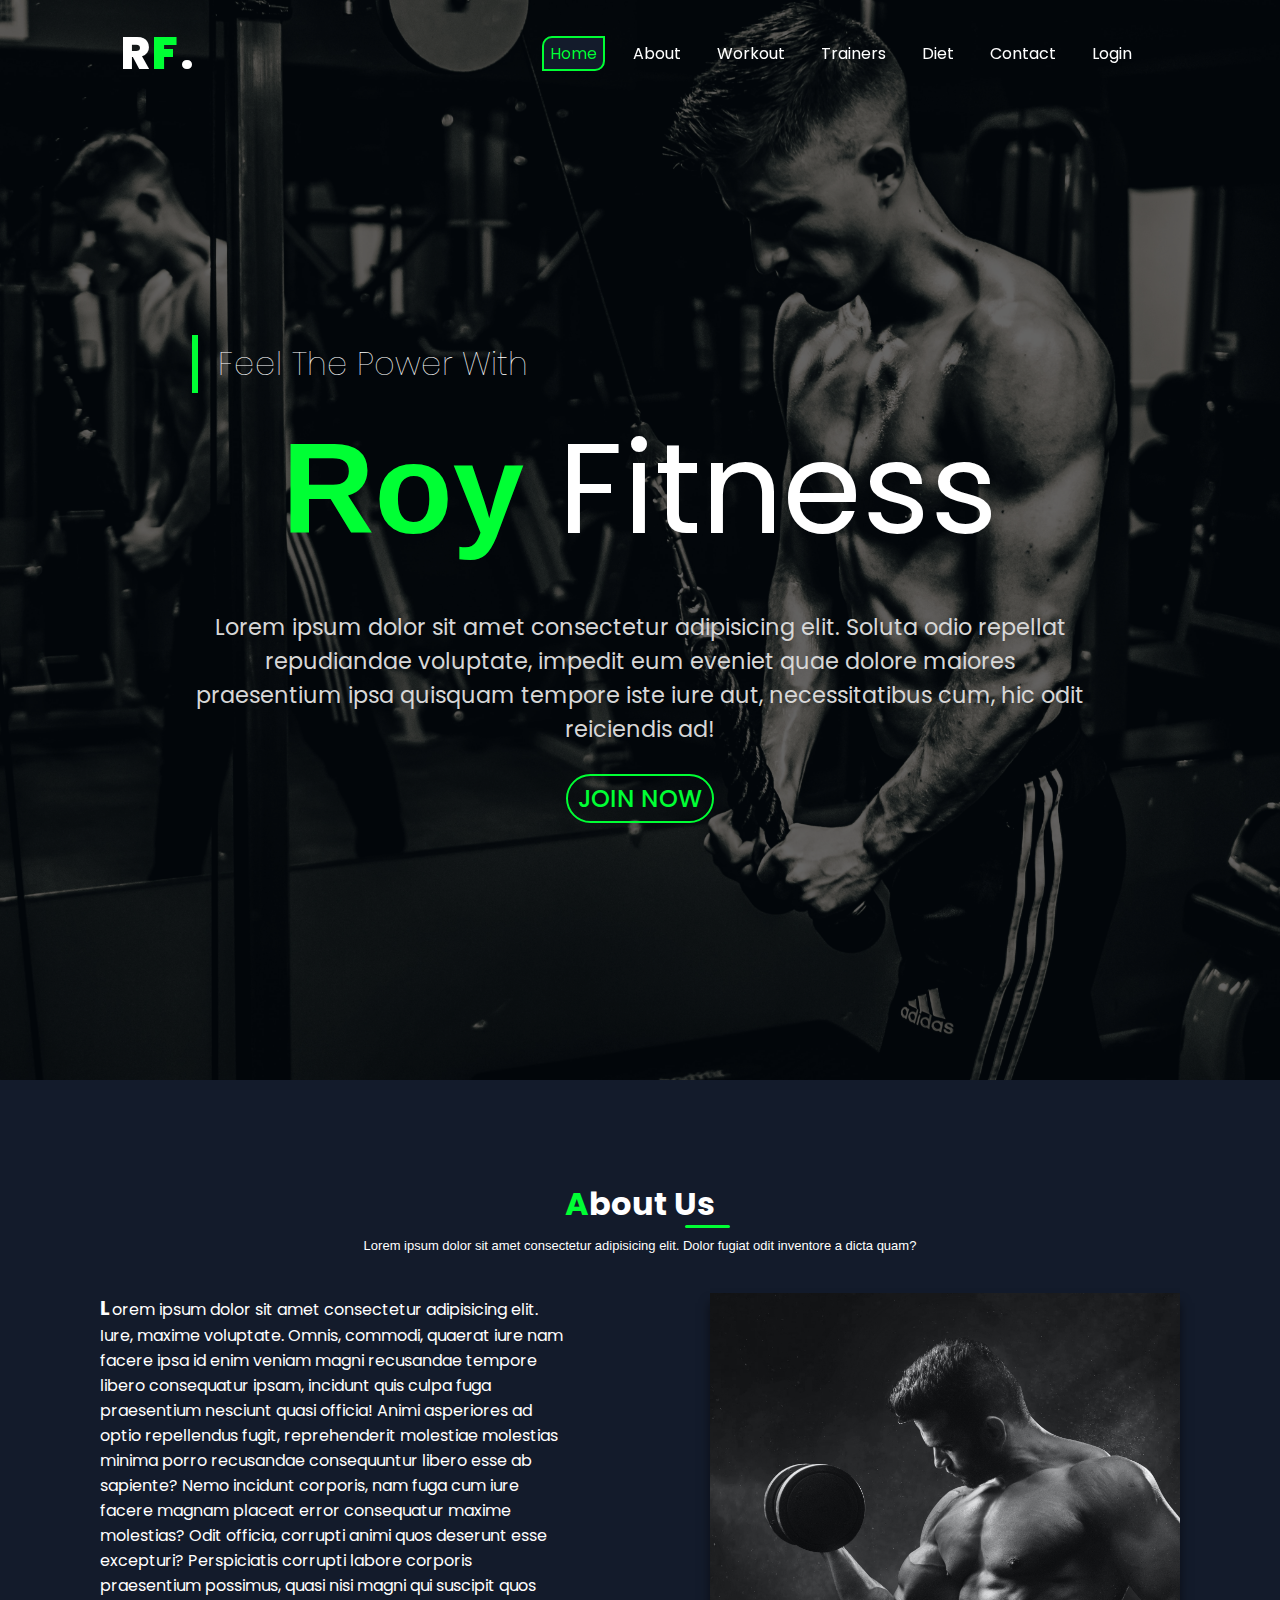
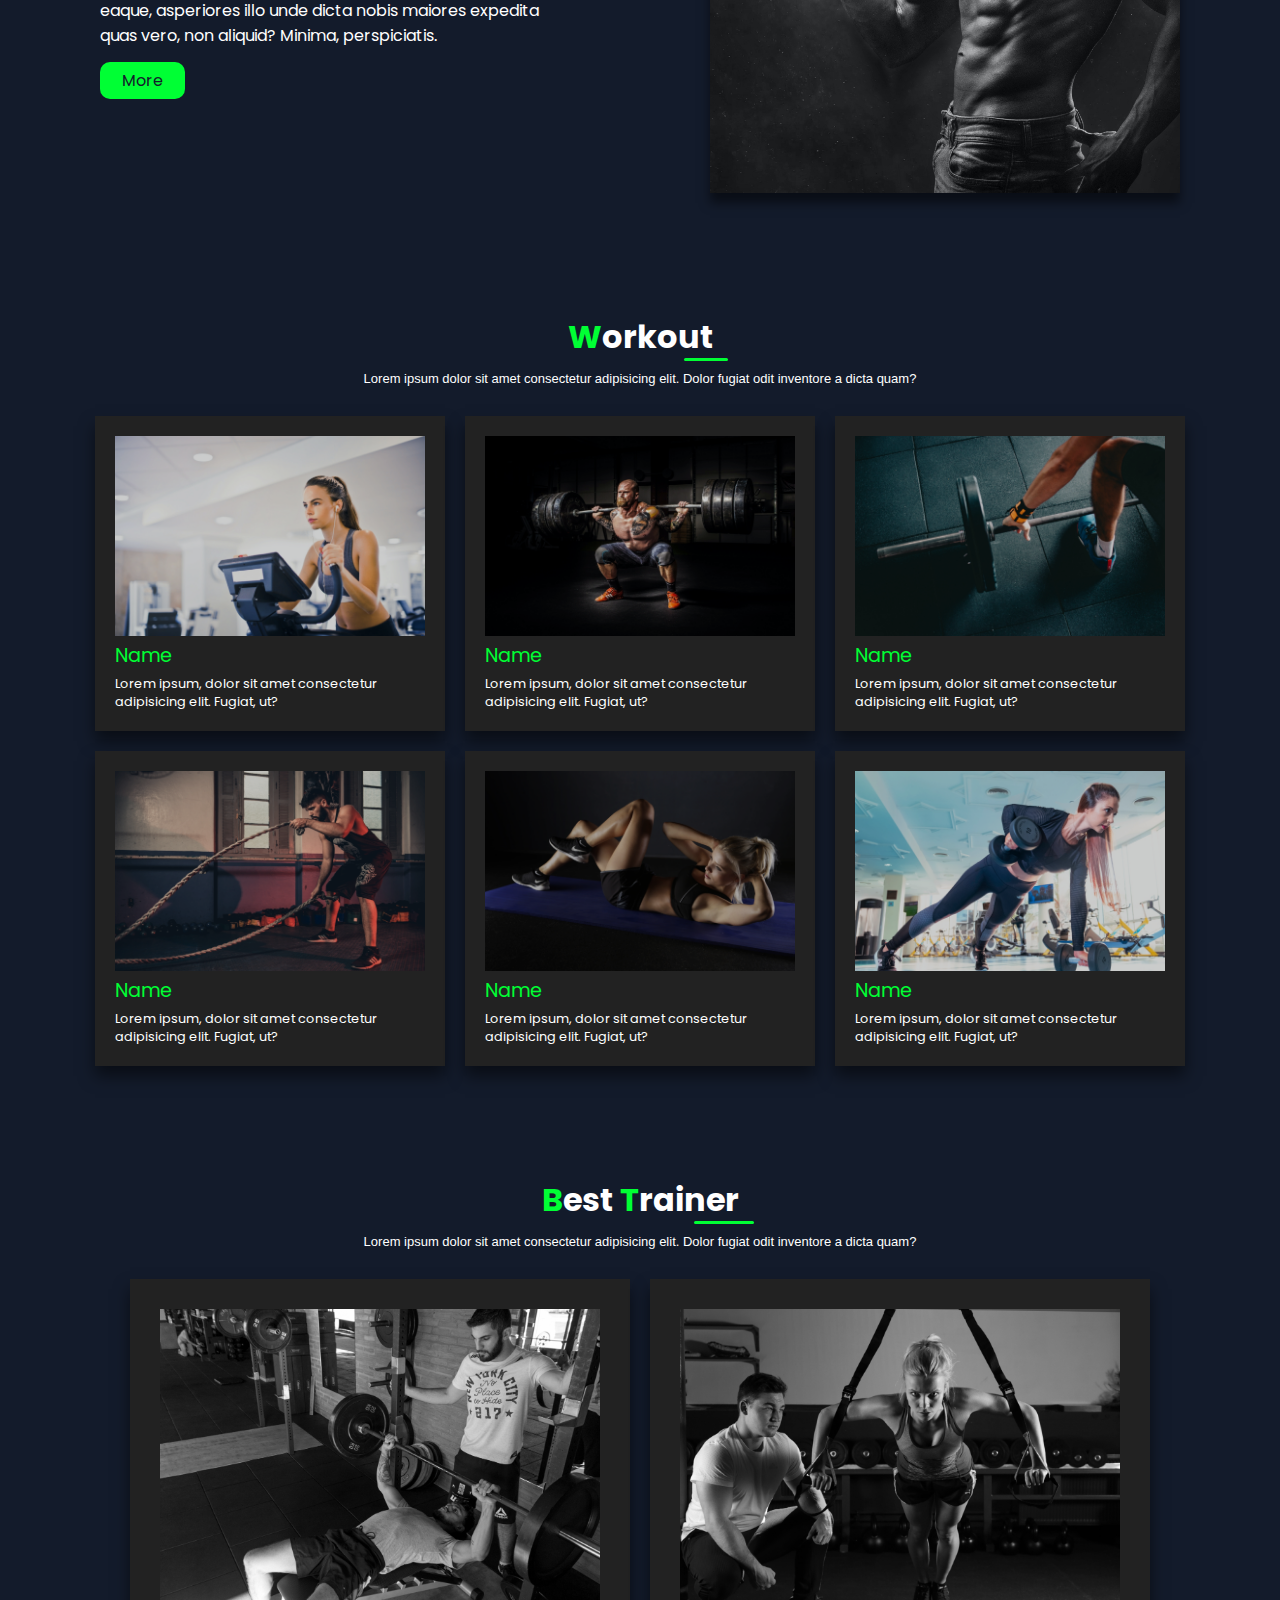
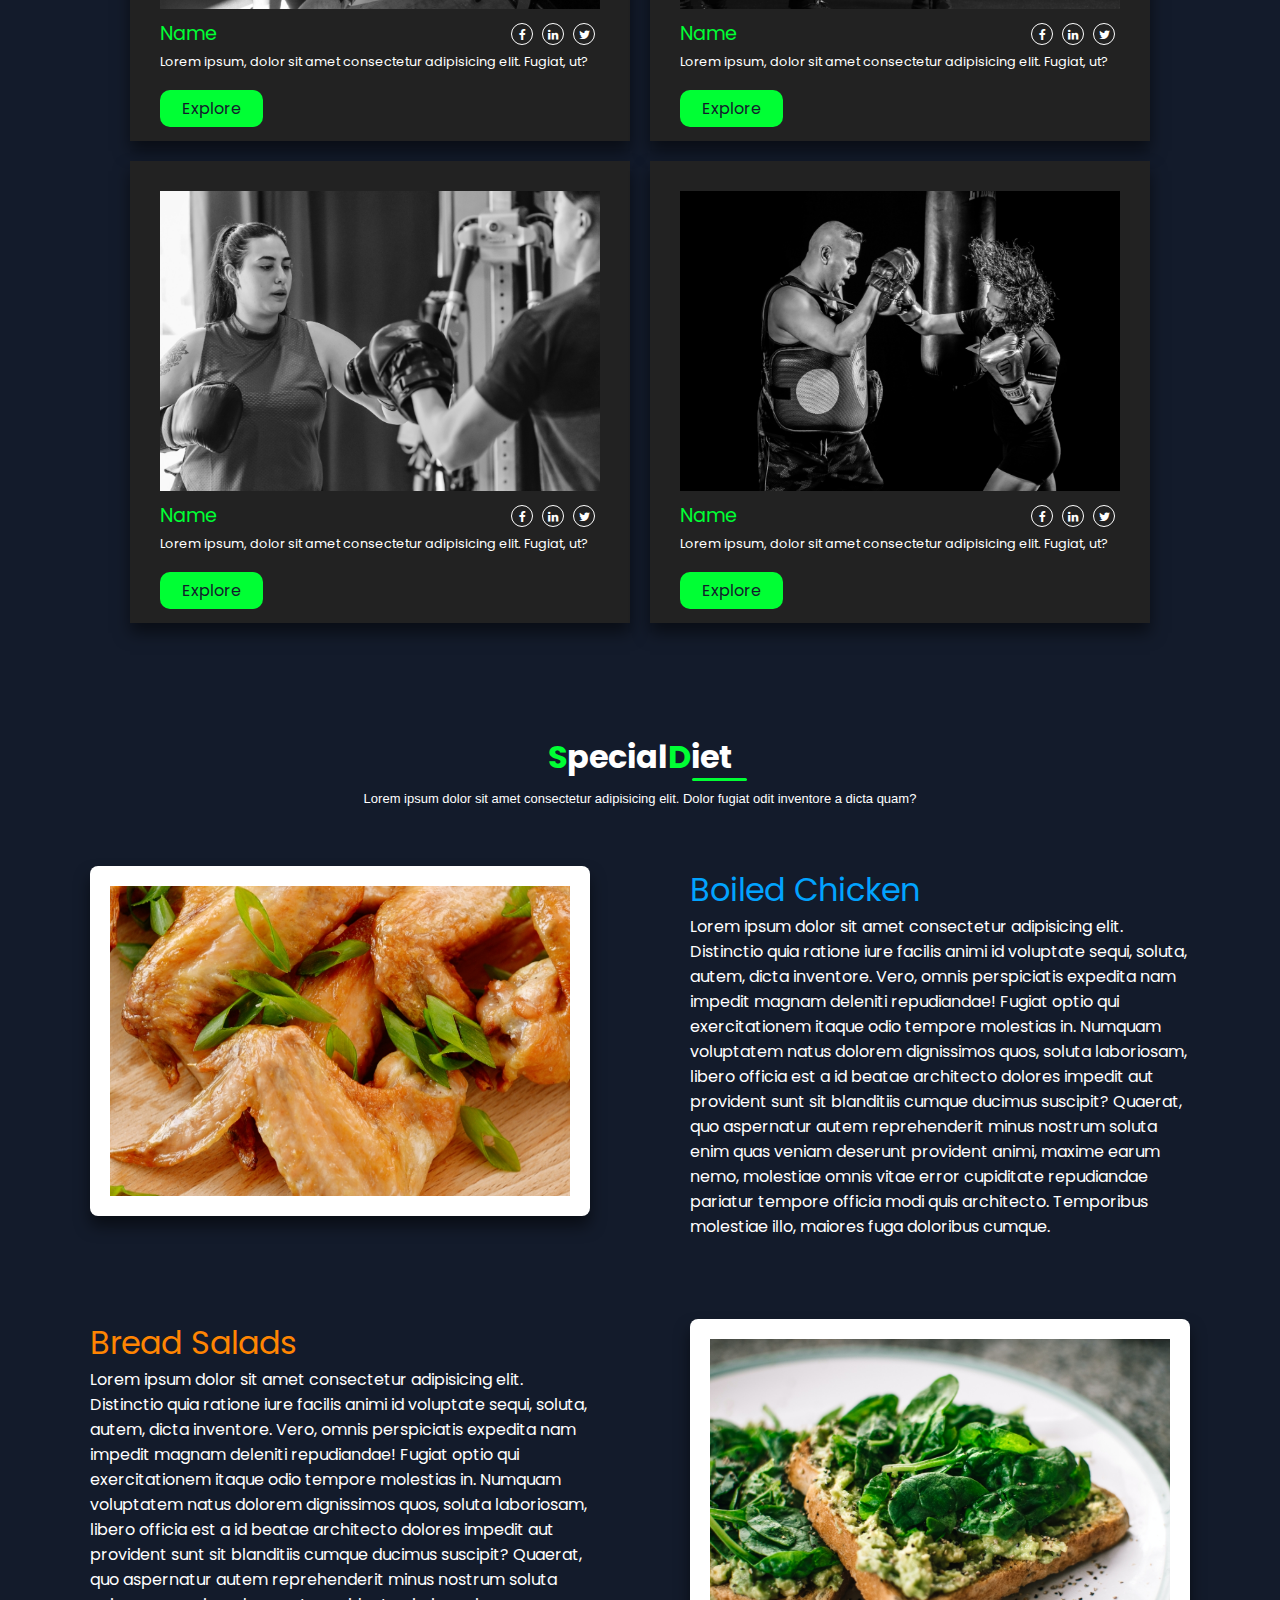
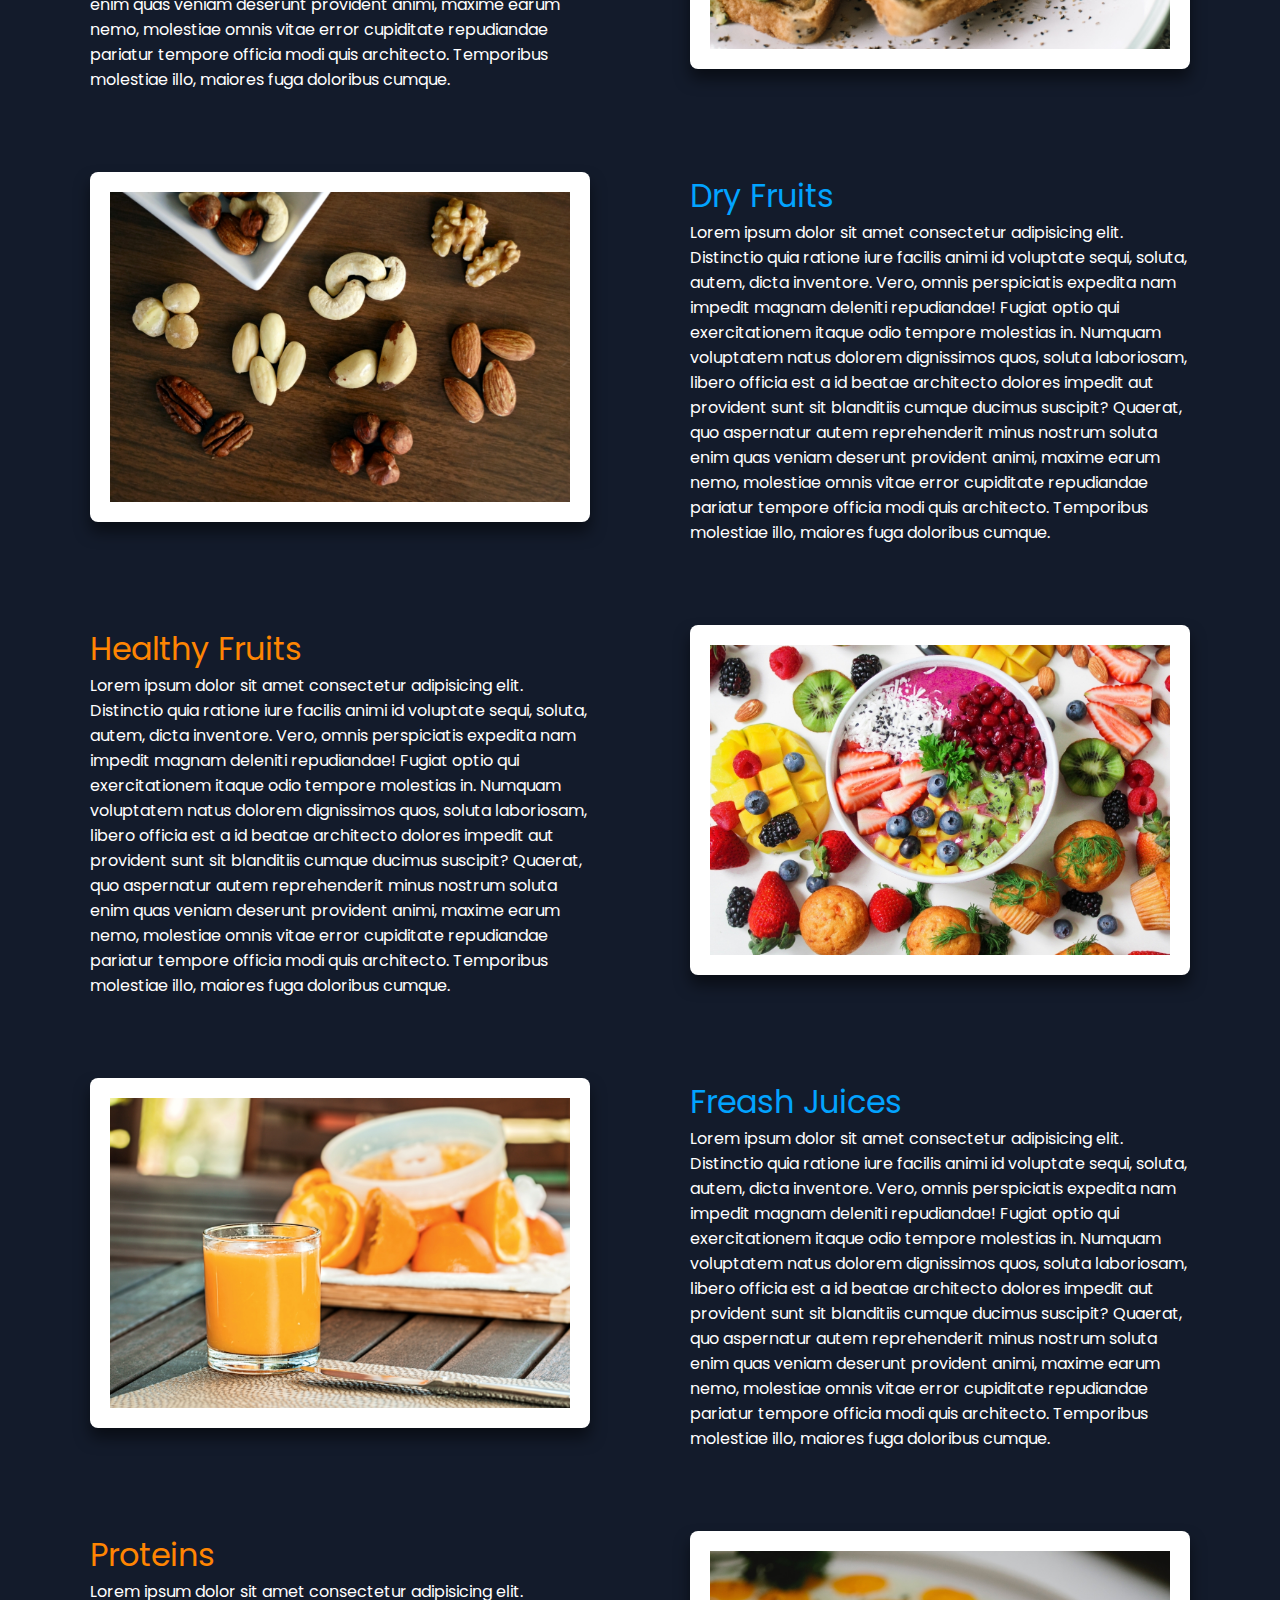
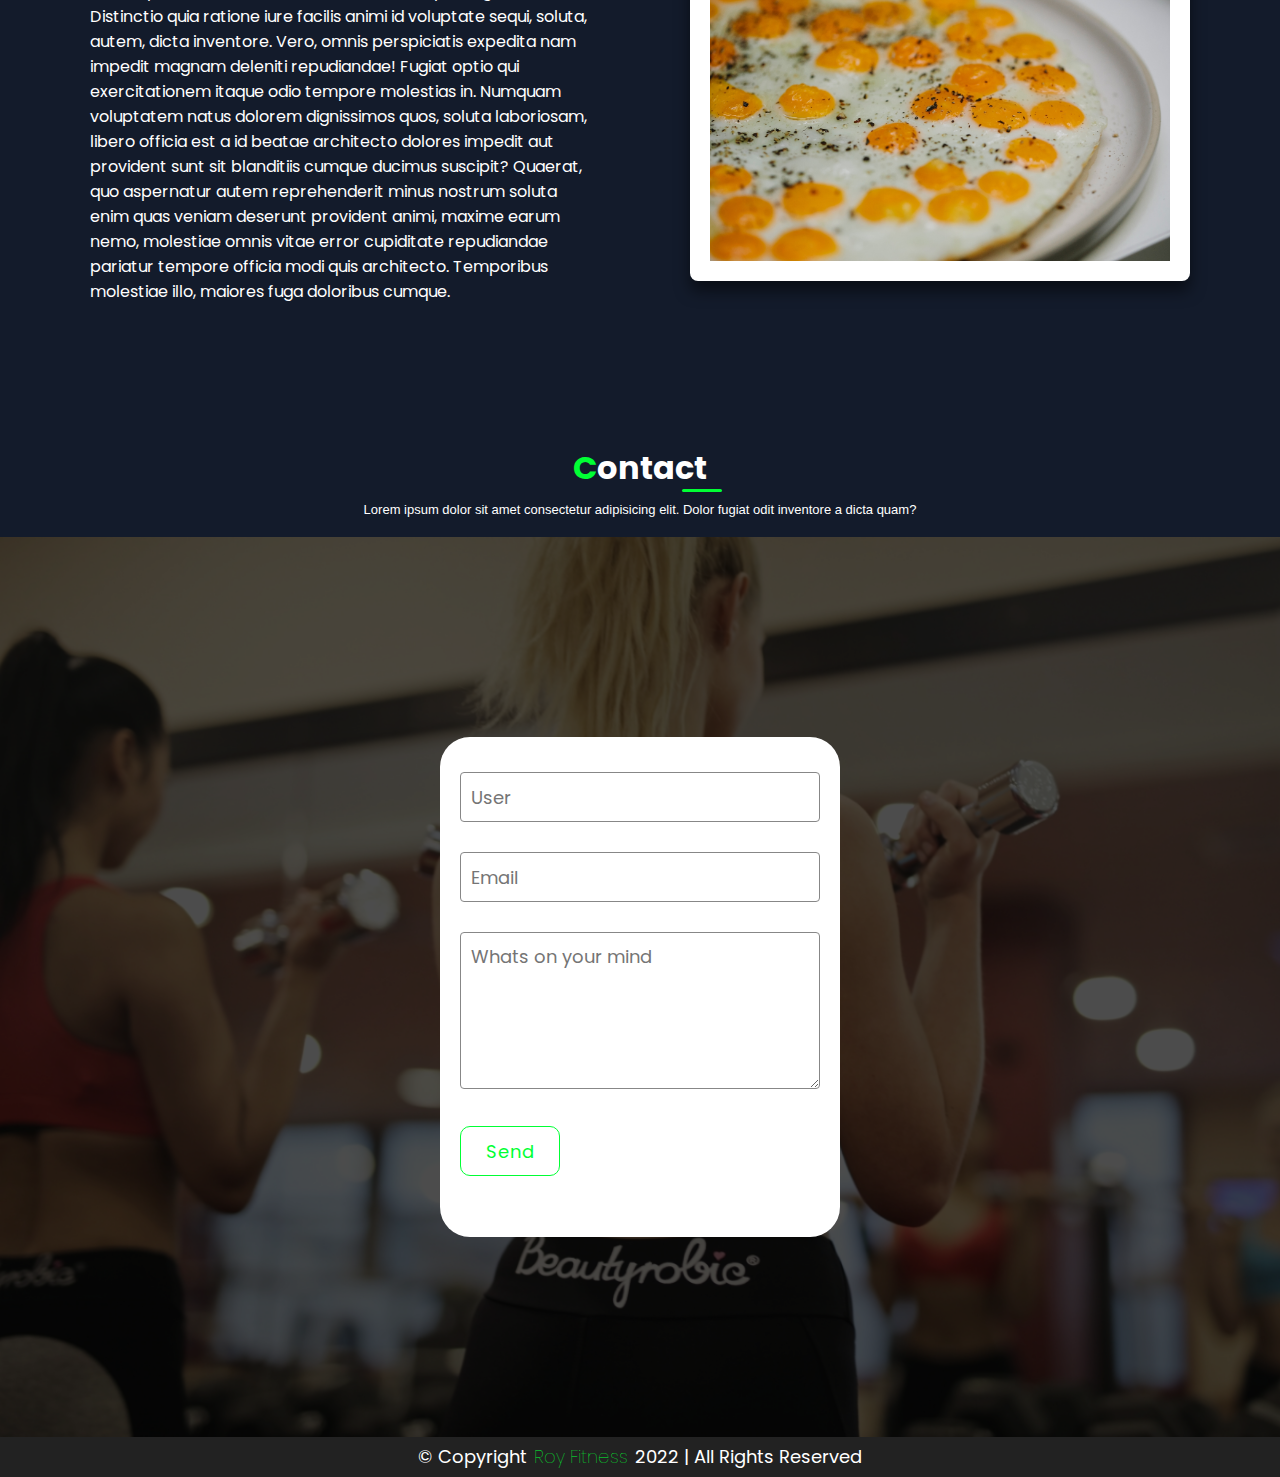
<file: index.html>
<!DOCTYPE html>
<html lang="en">
<head>
    <meta charset="UTF-8">
    <meta http-equiv="X-UA-Compatible" content="IE=edge">
    <meta name="viewport" content="width=device-width, initial-scale=1.0">
    <link rel="stylesheet" href="style/style.css">
    <link rel="stylesheet" href="style/responsive.css" media="screen and (max-width: 900px)">
    <link rel="stylesheet" href="https://cdnjs.cloudflare.com/ajax/libs/font-awesome/4.7.0/css/font-awesome.css"/>
    <title>Roy Fitness</title>
</head>
<body>
    <!---------- Navigation Bar ---------->
    <div class="navBar ">
        <a href="#" class="logo">R<b>F</b>.</a>
        <div class="toggle" onclick="navigationToggle()"></div>
        <ol>
            <li><a href="#home" class="navMenu" id="homenav" onclick="navigationToggle()">home</a></li>
            <li><a href="#about" class="navMenu" id="aboutnav" onclick="navigationToggle()">about</a></li>
            <li><a href="#workout" class="navMenu" id="workoutnav" onclick="navigationToggle()">workout</a></li>
            <li><a href="#trainers" class="navMenu" id="trainersnav" onclick="navigationToggle()">trainers</a></li>
            <li><a href="#diet" class="navMenu" id="dietnav" onclick="navigationToggle()">diet</a></li>
            <li><a href="#contact" class="navMenu" id="contactnav" onclick="navigationToggle()">contact</a></li>
            <li><a href="PAGES/loginSiginUp.html" class="navMenu" onclick="navigationToggle()">login</a></li>
        </ol>
    </div>
    <!---------- Home Section ---------->
    <section id="home" class="home view">
        <div class="highLights">
            <h3>feel the power with</h3>
            <h1><b>Roy</b> Fitness</h1><br>
            <p class="tagline">
                Lorem ipsum dolor sit amet consectetur adipisicing elit. Soluta odio repellat repudiandae voluptate, impedit eum eveniet quae dolore maiores praesentium ipsa quisquam tempore iste iure aut, necessitatibus cum, hic odit reiciendis ad!
            </p>
            <input type="button" value="Join Now" class="join">
        </div>
        <div class="banner"></div>
    </section>
    <!---------- About Section ---------->
    <section id="about" class="about view">
        <div class="main">
            <h2><span>A</span>bout Us</h2>
            <h6>Lorem ipsum dolor sit amet consectetur adipisicing elit. Dolor fugiat odit inventore a dicta quam?</h6>
        </div>
        <div class="content">
            <div class="cols">
                <p><b>L</b>orem ipsum dolor sit amet consectetur adipisicing elit. Iure, maxime voluptate. Omnis, commodi, quaerat iure nam facere ipsa id enim veniam magni recusandae tempore libero consequatur ipsam, incidunt quis culpa fuga praesentium nesciunt quasi officia! Animi asperiores ad optio repellendus fugit, reprehenderit molestiae molestias minima porro recusandae consequuntur libero esse ab sapiente? Nemo incidunt corporis, nam fuga cum iure facere magnam placeat error consequatur maxime molestias? Odit officia, corrupti animi quos deserunt esse excepturi? Perspiciatis corrupti labore corporis praesentium possimus, quasi nisi magni qui suscipit quos eaque, asperiores illo unde dicta nobis maiores expedita quas vero, non aliquid? Minima, perspiciatis.</p>
                <a href="#">more</a>
            </div>
            <div class="cols">
                <div class="box">
                    <img src="image/About.jpg" alt="">
                </div>
            </div>
        </div>
    </section>
    <!-- ---------- Workout Section ---------- -->
    <section id="workout" class="workout view">
        <div class="main">
            <h2><span>W</span>orkout</h2>
            <h6>Lorem ipsum dolor sit amet consectetur adipisicing elit. Dolor fugiat odit inventore a dicta quam?</h6>
        </div>
        <div class="content">
            <div class="frame">
                <div class="box">
                    <img src="image/workout1.jpg" alt="" srcset="">
                </div>
                <div class="title">Name</div>
                <p>Lorem ipsum, dolor sit amet consectetur adipisicing elit. Fugiat, ut? </p>
            </div>
            <div class="frame">
                <div class="box">
                    <img src="image/workout3.jpg" alt="" srcset="">
                </div>
                <div class="title">Name</div>
                <p>Lorem ipsum, dolor sit amet consectetur adipisicing elit. Fugiat, ut? </p>
            </div>
            <div class="frame">
                <div class="box">
                    <img src="image/workout2.jpg" alt="" srcset="">
                </div>
                <div class="title">Name</div>
                <p>Lorem ipsum, dolor sit amet consectetur adipisicing elit. Fugiat, ut? </p>
            </div>
            <div class="frame">
                <div class="box">
                    <img src="image/workout5.jpg" alt="" srcset="">
                </div>
                <div class="title">Name</div>
                <p>Lorem ipsum, dolor sit amet consectetur adipisicing elit. Fugiat, ut? </p>
            </div>
            <div class="frame">
                <div class="box">
                    <img src="image/workout6.jpg" alt="" srcset="">
                </div>
                <div class="title">Name</div>
                <p>Lorem ipsum, dolor sit amet consectetur adipisicing elit. Fugiat, ut? </p>
            </div>
            <div class="frame">
                <div class="box">
                    <img src="image/workout4.jpg" alt="" srcset="">
                </div>
                <div class="title">Name</div>
                <p>Lorem ipsum, dolor sit amet consectetur adipisicing elit. Fugiat, ut? </p>
            </div>
        </div>
    </section>

    <!-- ---------- Trainer Section ---------- -->
    <section id="trainers" class="trainers view">
        <div class="main">
            <h2><span>B</span>est <span>T</span>rainer</h2>
            <h6>Lorem ipsum dolor sit amet consectetur adipisicing elit. Dolor fugiat odit inventore a dicta quam?</h6>
        </div>
        <div class="content">
            <div class="frame">
                <div class="box">
                    <img src="image/trainer4.jpg" alt="" srcset="">
                </div>
                <div class="headline">
                    <div class="title">Name</div>
                    <div class="icons">
                        <i class="fa fa-facebook"></i>
                        <i class="fa fa-linkedin"></i>
                        <i class="fa fa-twitter"></i>
                    </div>
                </div>
                <p>Lorem ipsum, dolor sit amet consectetur adipisicing elit. Fugiat, ut? </p>
                <a href="#">Explore</a>
            </div>
            <div class="frame">
                <div class="box">
                    <img src="image/trainer3.jpg" alt="" srcset="">
                </div>
                <div class="headline">
                    <div class="title">Name</div>
                    <div class="icons">
                        <i class="fa fa-facebook"></i>
                        <i class="fa fa-linkedin"></i>
                        <i class="fa fa-twitter"></i>
                    </div>
                </div>
                <p>Lorem ipsum, dolor sit amet consectetur adipisicing elit. Fugiat, ut? </p>
                <a href="#">Explore</a>
            </div>
            <div class="frame">
                <div class="box">
                    <img src="image/trainer1.jpg" alt="" srcset="">
                </div>
                <div class="headline">
                    <div class="title">Name</div>
                    <div class="icons">
                        <i class="fa fa-facebook"></i>
                        <i class="fa fa-linkedin"></i>
                        <i class="fa fa-twitter"></i>
                    </div>
                </div>
                <p>Lorem ipsum, dolor sit amet consectetur adipisicing elit. Fugiat, ut? </p>
                <a href="#">Explore</a>
            </div>
            <div class="frame">
                <div class="box">
                    <img src="image/trainer2.jpg" alt="" srcset="">
                </div>
                <div class="headline">
                    <div class="title">Name</div>
                    <div class="icons">
                        <i class="fa fa-facebook"></i>
                        <i class="fa fa-linkedin"></i>
                        <i class="fa fa-twitter"></i>
                    </div>
                </div>
                <p>Lorem ipsum, dolor sit amet consectetur adipisicing elit. Fugiat, ut? </p>
                <a href="#">Explore</a>
            </div>
        </div>
    </section>

    <!-- ---------- Diet Section ---------- -->
    <section id="diet" class="diet view">
        <div class="main">
            <h2><span>S</span>pecial<span>D</span>iet</h2>
            <h6>Lorem ipsum dolor sit amet consectetur adipisicing elit. Dolor fugiat odit inventore a dicta quam?</h6>
        </div>
        <div class="content">
            <div class="row">
                <div class="cols a">
                    <div class="heading">Boiled Chicken</div>
                    <p>
                        Lorem ipsum dolor sit amet consectetur adipisicing elit. Distinctio quia ratione iure facilis animi id voluptate sequi, soluta, autem, dicta inventore. Vero, omnis perspiciatis expedita nam impedit magnam deleniti repudiandae! Fugiat optio qui exercitationem itaque odio tempore molestias in. Numquam voluptatem natus dolorem dignissimos quos, soluta laboriosam, libero officia est a id beatae architecto dolores impedit aut provident sunt sit blanditiis cumque ducimus suscipit? Quaerat, quo aspernatur autem reprehenderit minus nostrum soluta enim quas veniam deserunt provident animi, maxime earum nemo, molestiae omnis vitae error cupiditate repudiandae pariatur tempore officia modi quis architecto. Temporibus molestiae illo, maiores fuga doloribus cumque.
                    </p>
                </div>
                <div class="cols b">
                    <div class="boxes">
                        <img src="image/diet1.jpg" alt="......." srcset="">
                    </div>
                </div>
            </div>

            <div class="row">
                <div class="cols a">
                    <div class="heading">Bread salads</div>
                    <p>
                        Lorem ipsum dolor sit amet consectetur adipisicing elit. Distinctio quia ratione iure facilis animi id voluptate sequi, soluta, autem, dicta inventore. Vero, omnis perspiciatis expedita nam impedit magnam deleniti repudiandae! Fugiat optio qui exercitationem itaque odio tempore molestias in. Numquam voluptatem natus dolorem dignissimos quos, soluta laboriosam, libero officia est a id beatae architecto dolores impedit aut provident sunt sit blanditiis cumque ducimus suscipit? Quaerat, quo aspernatur autem reprehenderit minus nostrum soluta enim quas veniam deserunt provident animi, maxime earum nemo, molestiae omnis vitae error cupiditate repudiandae pariatur tempore officia modi quis architecto. Temporibus molestiae illo, maiores fuga doloribus cumque.
                    </p>
                </div>
                <div class="cols b">
                    <div class="boxes">
                        <img src="image/diet2.jpg" alt="......." srcset="">
                    </div>
                </div>
            </div>

            <div class="row">
                <div class="cols a">
                    <div class="heading">Dry fruits</div>
                    <p>
                        Lorem ipsum dolor sit amet consectetur adipisicing elit. Distinctio quia ratione iure facilis animi id voluptate sequi, soluta, autem, dicta inventore. Vero, omnis perspiciatis expedita nam impedit magnam deleniti repudiandae! Fugiat optio qui exercitationem itaque odio tempore molestias in. Numquam voluptatem natus dolorem dignissimos quos, soluta laboriosam, libero officia est a id beatae architecto dolores impedit aut provident sunt sit blanditiis cumque ducimus suscipit? Quaerat, quo aspernatur autem reprehenderit minus nostrum soluta enim quas veniam deserunt provident animi, maxime earum nemo, molestiae omnis vitae error cupiditate repudiandae pariatur tempore officia modi quis architecto. Temporibus molestiae illo, maiores fuga doloribus cumque.
                    </p>
                </div>
                <div class="cols b">
                    <div class="boxes">
                        <img src="image/diet3.jpg" alt="......." srcset="">
                    </div>
                </div>
            </div>

            <div class="row">
                <div class="cols a">
                    <div class="heading">Healthy fruits</div>
                    <p>
                        Lorem ipsum dolor sit amet consectetur adipisicing elit. Distinctio quia ratione iure facilis animi id voluptate sequi, soluta, autem, dicta inventore. Vero, omnis perspiciatis expedita nam impedit magnam deleniti repudiandae! Fugiat optio qui exercitationem itaque odio tempore molestias in. Numquam voluptatem natus dolorem dignissimos quos, soluta laboriosam, libero officia est a id beatae architecto dolores impedit aut provident sunt sit blanditiis cumque ducimus suscipit? Quaerat, quo aspernatur autem reprehenderit minus nostrum soluta enim quas veniam deserunt provident animi, maxime earum nemo, molestiae omnis vitae error cupiditate repudiandae pariatur tempore officia modi quis architecto. Temporibus molestiae illo, maiores fuga doloribus cumque.
                    </p>
                </div>
                <div class="cols b">
                    <div class="boxes">
                        <img src="image/diet4.jpg" alt="......." srcset="">
                    </div>
                </div>
            </div>

            <div class="row">
                <div class="cols a">
                    <div class="heading">Freash juices</div>
                    <p>
                        Lorem ipsum dolor sit amet consectetur adipisicing elit. Distinctio quia ratione iure facilis animi id voluptate sequi, soluta, autem, dicta inventore. Vero, omnis perspiciatis expedita nam impedit magnam deleniti repudiandae! Fugiat optio qui exercitationem itaque odio tempore molestias in. Numquam voluptatem natus dolorem dignissimos quos, soluta laboriosam, libero officia est a id beatae architecto dolores impedit aut provident sunt sit blanditiis cumque ducimus suscipit? Quaerat, quo aspernatur autem reprehenderit minus nostrum soluta enim quas veniam deserunt provident animi, maxime earum nemo, molestiae omnis vitae error cupiditate repudiandae pariatur tempore officia modi quis architecto. Temporibus molestiae illo, maiores fuga doloribus cumque.
                    </p>
                </div>
                <div class="cols b">
                    <div class="boxes">
                        <img src="image/diet5.jpg" alt="......." srcset="">
                    </div>
                </div>
            </div>

            <div class="row">
                <div class="cols a">
                    <div class="heading">Proteins</div>
                    <p>
                        Lorem ipsum dolor sit amet consectetur adipisicing elit. Distinctio quia ratione iure facilis animi id voluptate sequi, soluta, autem, dicta inventore. Vero, omnis perspiciatis expedita nam impedit magnam deleniti repudiandae! Fugiat optio qui exercitationem itaque odio tempore molestias in. Numquam voluptatem natus dolorem dignissimos quos, soluta laboriosam, libero officia est a id beatae architecto dolores impedit aut provident sunt sit blanditiis cumque ducimus suscipit? Quaerat, quo aspernatur autem reprehenderit minus nostrum soluta enim quas veniam deserunt provident animi, maxime earum nemo, molestiae omnis vitae error cupiditate repudiandae pariatur tempore officia modi quis architecto. Temporibus molestiae illo, maiores fuga doloribus cumque.
                    </p>
                </div>
                <div class="cols b">
                    <div class="boxes">
                        <img src="image/diet6.jpg" alt="......." srcset="">
                    </div>
                </div>
            </div>
        </div>
    </section>
    <!-- ---------- Contact Section ---------- -->
    <section id="contact" class="contact view">
        <div class="main">
            <h2><span>C</span>ontact</h2>
            <h6>Lorem ipsum dolor sit amet consectetur adipisicing elit. Dolor fugiat odit inventore a dicta quam?</h6>
        </div>

        <div class="content">
            <form>
                <input type="text" placeholder="User">
                <input type="email" placeholder="Email" name="" id="">
                <textarea id=""rows="5" placeholder="Whats on your mind"></textarea><br>
                <input type="submit" value="Send" class="btn">
            </form>
            <div class="bgimg"></div>
        </div>
    </section>

    <!-- ---------- Copyright Section ---------- -->
    <section class="copyright">
        &copy; Copyright <a href="#">Roy Fitness</a> 2022 | All Rights Reserved
    </section>
</body>
<script src="js/script.js"></script>
</html>
</file>
<file: style/responsive.css>
/* ---------- Root Variable ---------- */
:root{
    --primary-color: #00ff34;
    --secondary-color:#1a1919;
    --another-color-first:#131b2b;
    --another-color-second:#d7d7d7;
}
/* Navigation Bar */
.navBar{
    padding: 0 60px;
}
.navBar ol{
    display: none;
}
.navBar ol.active{
    display: flex;
    justify-content: center;
    align-items: center;
    position: fixed;
    flex-direction: column;
    top: 60px;
    left: 0;
    height: calc(100% - 60px);
    width: 100%;
    background: var(--secondary-color);
}

.navBar ol.active li{
    margin: 8px;
}
.navBar ol.active li a{
    font-size: 30px;
}

.navBar .toggle{
    background: url(/image/menubar.jpg);
    height: 25px;
    width: 25px;
    margin: auto 0;
    cursor: pointer;
    background-size: 25px;
    background-position: center;
    background-repeat: no-repeat;
    filter: invert(1);
    transition: all 0.2s ease-in-out 0s;
}
.navBar .toggle.active{
    background: url(/image/close.png);
    filter: invert(1);
    background-size: 40px;
    background-position: center;
    cursor: pointer;
    transition: all 0.2s ease-in-out 0s;
}

/* Home Section */
.highLights h3{
    font-size: 5vw;
    padding: 5px 10px;
    border-left: 3px solid var(--primary-color);
}
.highLights h1{
    font-size: 16vw;
}
.highLights .join{
    font-size: 3vw;
}

/* Common style for all section */
.main h2{
    font-size: 1.5rem;
}
.main h6{
    font-size: 10px;
}

/* About Section */
.about .content{
    flex-direction: column;
}

/* Diet Section */
.diet .content .row{
    flex-direction: column;
}
.diet .content .row .cols{
    width: 100%;
}
.diet .content .row:nth-child(odd) .a{
    order: 0;
}
.diet .content .row .cols .heading{
    font-size: 1.5em;
}
.diet .content .row .cols p{
    font-size: 13px;
}
</file>
<file: style/style.css>
/* ---------- Insert google fonts here ---------- */
@import url('https://fonts.googleapis.com/css2?family=Poppins:wght@500&display=swap');


/* ---------- CSS reset ---------- */
*{
    margin: 0;
    padding: 0;
    box-sizing: border-box;
    outline: none;
    font-family: 'Poppins', sans-serif;
    color: #fff;
    scroll-behavior: smooth;
}
body{
    background-color: var(--another-color-first);
}


/* ---------- Root Variable ---------- */
:root{
    --primary-color: #00ff34;
    --secondary-color:#1a1919;
    --another-color-first:#131b2b;
    --another-color-second:#d7d7d7;
}


/* ---------- Navigation Bar ---------- */
.navBar{
    display: flex;
    justify-content: space-between;
    padding: 20px 120px;
    width: 100%;
    position: fixed;
    background-color: transparent;
    z-index: 11111;
    transition: all 0.5s ease-in-out 0s;
}
.navBar.sticky{
    padding: 6px 60px;
    background: #0c1518;
    box-shadow: 0 0 15px rgba(0,0,0,0.5);
}
.navBar.sticky .logo{
    font-size: 2rem;
    color: var(--primary-color);
}
.navBar.sticky .logo b{
    color: #fff;
}
.logo{
    font-size: 2.8rem;
    font-weight: 800;
    letter-spacing: 2px;
    text-decoration: none;
    text-transform: uppercase;
    transition: all 0.2s ease-in-out 0s;
}
.logo b{
    color: #00ff34;
}
.navBar ol{
    display: flex;
    margin: auto 0;
}
.navBar ol li{
    list-style-type: none;
    margin-right: 20px;
}
.navMenu{
    text-decoration: none;
    text-transform: capitalize;
    padding: 4px 6px;
    transition: all 0.4s ease-in-out 0s;
    border: 2px solid transparent;
}
#homenav{
    background-color: var(--primary-color);
    color: var(--primary-color);
    background-color: var(--another-color-first);
    border-radius: 10px 0px 10px;
    border: 2px solid var(--primary-color);
}
.navMenu:hover{
    background-color: var(--primary-color);
    color: var(--primary-color);
    background-color: var(--another-color-first);
    border-radius: 10px 0px 10px;
    border: 2px solid var(--primary-color);
}
/* ---------- Common Size for all section ---------- */
.view{
    min-height: 80vh;
    width: 100%;
    position: relative;
}

/* ---------- Home Section ---------- */
.home{
    display: flex;
    justify-content: center;
    align-items: center;
    min-height: 120vh;
}
.banner{
    height: 100%;
    width: 100%;
    position: absolute;
    background: url(../image/banner.jpg);
    background-position: center;
    background-size: cover;
    filter: brightness(40%);
}
.highLights{
    width: 70%;
    position: relative;
    display: inline-block;
    z-index: 11;
}
.highLights h3{
    border-left: 6px solid var(--primary-color);
    padding: 5px 20px;
    font-size: 2rem;
    font-weight: lighter;
    text-transform: capitalize;
}
.highLights h1{
    font-weight: normal;
    font-size: 8rem;
    text-align: center;
}
.highLights b{
    color: var(--primary-color);
    font-weight: 800;
    font-family: sans-serif;
}
.tagline{
    text-align: center;
    color: var(--another-color-second);
    font-weight: normal;
    font-size: 1.4rem;
}
.highLights .join{
    position: absolute;
    left: 50%;
    transform: translateX(-50%);
    font-weight: 500;
    color: var(--primary-color);
    font-size: 1.5rem;
    background: transparent;
    border: 2px solid var(--primary-color);
    padding: 5px 10px;
    margin-top: 1.2em;
    border-radius: 50px;
    text-transform: uppercase;
    cursor: pointer;
    transition: all 0.2s ease-in-out 0s;
}
.highLights .join:hover{
    letter-spacing: 1.5px;
    border-radius: 20px 0px 20px;
    background: #000;
}

/* ---------- Common style for all section ---------- */
.main{
    width: 100%;
    text-align: center;
    padding-bottom: 20px;
}
.main h2{
    font-size: 2rem;
    position: relative;
    text-align: center;
    padding-top: 100px;
    display: inline-block;
}
span{
    color: var(--primary-color);
}
.main h2::before{
    position: absolute;
    content: '';
    background: var(--primary-color);
    height: 3px;
    width: 30%;
    right: -15px;
    bottom: 0;
    border-radius: 50px;
}
.main h6{
    margin-top: 10px;
    font-size: 13px;
    font-family: sans-serif;
    font-weight: lighter;
}
.content{
    position: relative;
    display: flex;
    width: 100%;
    padding: 0 30px;
    justify-content: center;
}


/* ---------- About Section ---------- */
.about .content .cols{
    position: relative;
    width: 100%;
    height: 100%;
    padding: 20px 70px;
}
.about .content .cols p b{
    font-size: 20px;
    margin-right: 2px;
}
.about .content .cols a{
    position: relative;
    top: 20px;
    color: var(--another-color-first);
    background: var(--primary-color);
    padding: 5px 20px;
    text-transform: capitalize;
    border: 2px solid transparent;
    border-radius: 10px;
    text-decoration: none;
    transition: all 0.3s ease-in-out 0s;

}
.about .content .cols a:hover{
    color: var(--primary-color);
    border: 2px solid var(--primary-color);
    background: transparent;
}
.about .content .cols .box{
    position: relative;
    height: 500px;
    box-shadow: 0 10px 10px rgba(0,0,0,0.5);
}
.about .content .cols .box img{
    position: absolute;
    top: 0;
    left: 0;
    height: 100%;
    width: 100%;
    object-fit: cover;
}
/* ---------- Workout Section ---------- */
.workout .content{
    flex-wrap: wrap;
}
.workout .content .frame{
    position: relative;
    width: 350px;
    padding: 20px;
    margin: 10px;
    background: #222;
    box-shadow: 0 10px 15px rgba(0,0,0,0.5);
}
.workout .content .frame .box{
    position: relative;
    height: 200px;
    width: 100%;
    overflow: hidden;
}
.workout .content .frame .box img{
    position: absolute;
    height: 100%;
    width: 100%;
    object-fit: cover;
    filter: brightness(80%);
    transition: all 0.2s ease-in 0s;
}
.workout .content .frame .box img:hover{
    filter: brightness(100%);
    transform: scale(1.08);
}
.workout .content .frame .title{
    color: var(--primary-color);
    padding: 5px 0;
    font-size: 1.2rem;
}
.workout .content .frame p{
    font-size: 0.8em;
}
/* ---------- Trainer Section ---------- */
.trainers .content{
    flex-wrap: wrap;
}
.trainers .content .frame{
    position: relative;
    width: 500px;
    padding: 30px 30px 40px 30px;
    box-shadow: 0 10px 15px rgba(0, 0, 0, 0.5);
    margin: 10px;
    background: #222;
}
.trainers .content .frame .box{
    position: relative;
    width: 100%;
    height: 300px;
    overflow: hidden;
}
.trainers .content .frame .box img{
    position: absolute;
    height: 100%;
    width: 100%;
    filter: grayscale(1);
    object-fit: cover;
    transition: all 0.2s ease-in-out 0s;
}
.trainers .content .frame .box img:hover{
    filter: grayscale(0);
    transform: scale(1.05);
}
.trainers .content .frame .headline{
    display: flex;
    justify-content: space-between;
    align-items: center;
    margin: 10px 0;
}
.trainers .content .frame .headline i{
    height: 22px;
    width: 22px;
    border: 1.5px solid #fff;
    border-radius: 50%;
    text-align: center;
    font-size: 12px;
    margin-right: 5px;
    cursor: pointer;
    line-height: 22px;
    transition: all 0.2s ease-in-out 0s;
}
.trainers .content .frame .headline i:hover{
    border: 1.5px solid var(--primary-color);
    color: var(--primary-color);
    background: transparent;
    border-radius: 0%;
}
.trainers .content .frame .headline .title{
    color: var(--primary-color);
    font-size: 1.2rem;
}
.trainers .content .frame p{
    font-size: 0.8rem;
    position: relative;
    bottom: 5px;
}
.trainers .content .frame a{
    position: relative;
    top: 20px;
    color: var(--another-color-first);
    background: var(--primary-color);
    padding: 5px 20px;
    text-transform: capitalize;
    border: 2px solid transparent;
    border-radius: 10px;
    text-decoration: none;
    transition: all 0.3s ease-in-out 0s;
}
.trainers .content .frame a:hover{
    border: 1.5px solid var(--primary-color);
    color: var(--primary-color);
    background: transparent;
}
/* ---------- Diet Section ---------- */
.diet .content{
    flex-direction: column;
}
.diet .content .row{
    display: flex;
    position: relative;
    width: 100%;
    padding: 20px 0;
    justify-content: center;
}
.diet .content .row:nth-child(odd) .a{
    order: 2;
}
.diet .content .row .cols{
    position: relative;
    width: 600px;
    padding: 20px 50px;
}
.diet .content .row .cols .heading{
    font-size: 2em;
    color: #ff8502;
    text-transform: capitalize;
}
.diet .content .row:nth-child(odd) .cols .heading{
    color: #02a3ff;
}
.diet .content .row .cols .boxes{
    position: relative;
    width: 100%;
    height: 350px;
    padding: 20px;
    border-radius: 8px;
    background: #fff;
    box-shadow: 0 10px 15px rgba(0, 0, 0, 0.5);
}
.diet .content .row .cols .boxes img{
    height: 100%;
    width: 100%;
    object-fit: cover;
}
/* ---------- Contact Section ---------- */

.contact .content{
    min-height: 100vh;
}
.contact .content form{
    margin: auto 0;
    width: 400px;
    height: 500px;
    padding: 20px;
    background:#fff;
    box-shadow: rgba(0, 0, 0, 0.5);
    z-index: 1;
    border-radius: 30px;
}
.contact .content form input{
    color: #222;
    width:  100%;
    height: 50px;
    padding: 0 10px;
    font-size: 18px;
    border: 1px solid #878787;
    border-radius: 4px;
    margin: 15px 0;
    background: transparent;
}
.contact .content form textarea{
    color: #222;
    width: 100%;
    padding: 10px;
    font-size: 18px;
    border: 1px solid #878787;
    border-radius: 4px;
    margin: 15px 0;
    background: transparent;
}
.contact .content form input:focus,.contact .content form textarea:focus{
    border: 2px solid var(--primary-color);
    transition: 0.1s ease;
}
.contact .content form .btn{
    letter-spacing: 1px;
    width: 100px;
    display: inline-block;
    color: var(--primary-color);
    border-color: var(--primary-color);
    cursor: pointer;
    transition: all 0.2s ease-in-out 0s;
    border-radius: 10px;
}
.contact .content .bgimg{
    position: absolute;
    height: 100%;
    width: 100%;
    background: url(/image/bgimg.jpg);
    background-size: cover;
    background-repeat: no-repeat;
    filter: brightness(30%);
}

/* ---------- Copyright Section ---------- */
.copyright{
    height: 40px;
    width: 100%;
    line-height: 40px;
    background: #222;
    text-align: center;
    font-size: 18px;
}
.copyright a{
    color: var(--primary-color);
    text-decoration: none;
    margin: 0 2px;
    font-weight: lighter;
}
</file>
